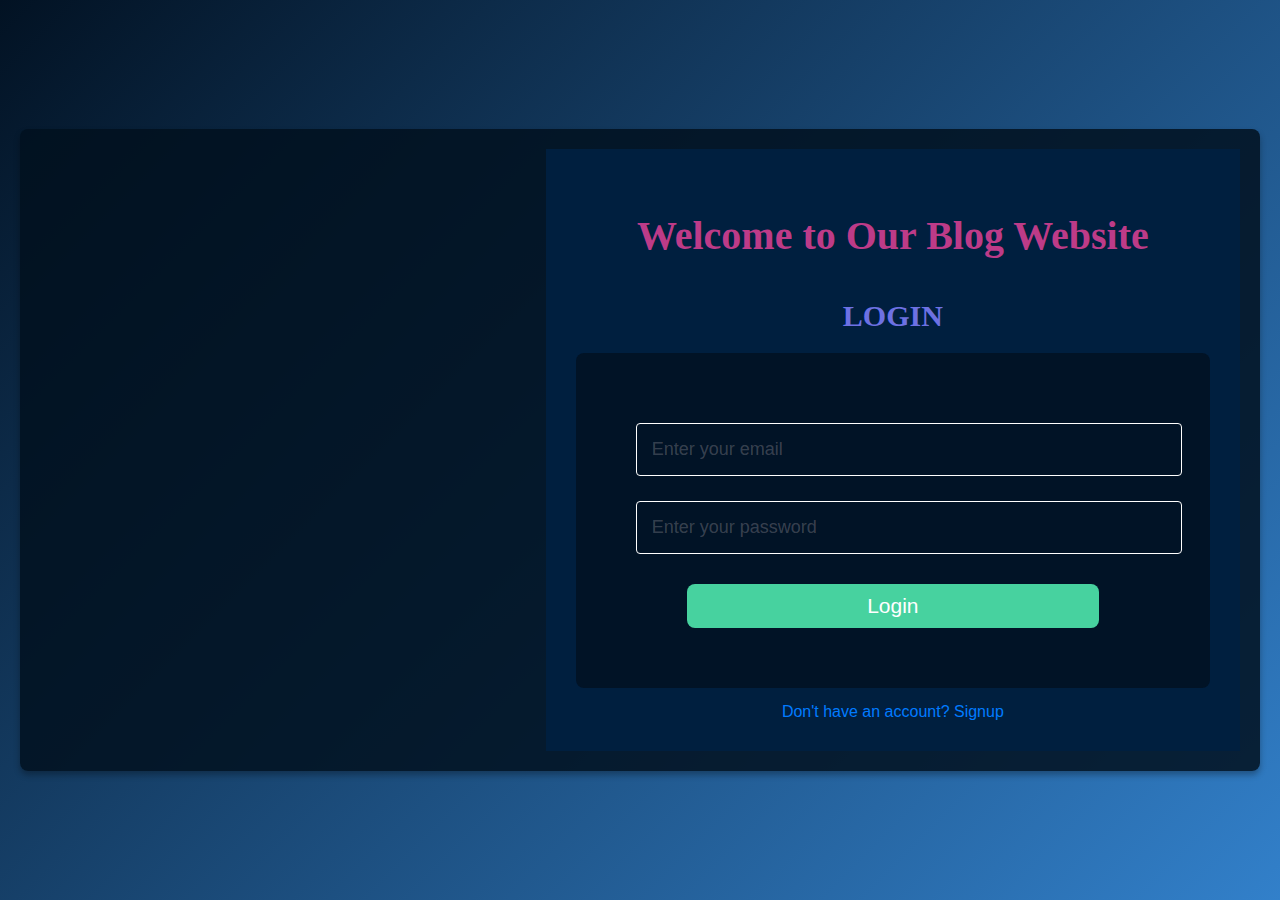
<file: index.html>
<!-- <!DOCTYPE html>
<html lang="en">
<head>
  <meta charset="UTF-8">
  <meta name="viewport" content="width=device-width, initial-scale=1.0">
  <title>Login</title>
  <link rel="stylesheet" href="style2.css">
  <style>
    body {
      font-family: Arial, sans-serif;
      margin: 0;
      padding: 0;
      display: flex;
      justify-content: center;
      align-items: center;
      min-height: 100vh;
      background: linear-gradient(135deg, #14365c, #0a2742);
    }

    .main-container {
      display: flex;
      width: 80%;
      max-width: 1200px;
      background: rgba(10, 39, 66, 0.85);
      border-radius: 8px;
      overflow: hidden;
      box-shadow: 0 4px 6px rgba(0, 0, 0, 0.3);
      gap: 20px;
    }

    .image-section {
      flex: 1.5;
      background: url('https://images.pexels.com/photos/839443/pexels-photo-839443.jpeg?auto=compress&cs=tinysrgb&w=1200') no-repeat center center/cover;
    }

    .container {
      flex: 1;
      padding: 40px;
      text-align: center;
      color: #fff;
    }

    .container h1 {
      font-family: 'Georgia', serif;
      font-size: 32px;
      color: #fff;
      margin-bottom: 20px;
    }

    .container .blog-title {
      font-family: 'Times New Roman', serif;
      font-size: 36px;
      color: #e0e0e0;
      margin-bottom: 30px;
    }

    form {
      display: flex;
      flex-direction: column;
      gap: 10px;
      background-color: rgba(10, 39, 66, 0.5);
      padding: 20px;
      border-radius: 8px;
    }

    label {
      text-align: left;
      font-size: 16px;
      color: #e0e0e0;
    }

    input {
      padding: 12px;
      border: 1px solid #fff;
      border-radius: 4px;
      font-size: 16px;
      background-color: transparent;
      color: #fff;
      width: 100%;
    }

    input::placeholder {
      color: #bbb;
    }
    button {
      padding: 6px 10px;
      background-color: #309e93;
      color: white;
      border: none;
      border-radius: 4px;
      cursor: pointer;
      font-size: 25px;
      width: 120px;
      margin: 0 auto;
    }

    button:hover {
      background-color: #007bbf;
    }


    a {
      margin-top: 10px;
      display: inline-block;
      text-decoration: none;
      color: #007bff;
    }

    a:hover {
      text-decoration: underline;
    }

    /* Mobile (less than 768px) */
    @media(min-width: 768px) {
      .main-container {
        flex-direction: row;
      }
    }

    .image-section {
      flex: 1.5;
      background: url('https://images.pexels.com/photos/839443/pexels-photo-839443.jpeg?auto=compress&cs=tinysrgb&w=1200') no-repeat center center/cover;
      min-height: 200px;
    }

    .container {
      flex: 1;
      padding: 40px;
      text-align: center;
      color: #fff;
    }

    .container h1 {
      font-family: 'Georgia', serif;
      font-size: 32px;
      color: #fff;
      margin-bottom: 20px;
    }

    .container .blog-title {
      font-family: 'Times New Roman', serif;
      font-size: 36px;
      color: #e0e0e0;
      margin-bottom: 30px;
    }

    form {
      display: flex;
      flex-direction: column;
      gap: 10px;
      background-color: rgba(10, 39, 66, 0.5);
      padding: 20px;
      border-radius: 8px;
    }

    label {
      text-align: left;
      font-size: 16px;
      color: #e0e0e0;
    }

    input {
      padding: 12px;
      border: 1px solid #fff;
      border-radius: 4px;
      font-size: 16px;
      background-color: transparent;
      color: #fff;
      width: 100%;
    }

    input::placeholder {
      color: #bbb;
    }

    button {
      padding: 6px 10px;
      background-color: #6ec1e4;
      color: #fff;
      border: none;
      border-radius: 4px;
      cursor: pointer;
      font-size: 14px;
      width: 120px;
      margin: 0 auto;
    }

    button:hover {
      background-color: #007bbf;
    }

    a {
      margin-top: 10px;
      display: inline-block;
      text-decoration: none;
      color: #007bff;
    }

    a:hover {
      text-decoration: underline;
    }
  </style>
</head>
<body>
  <div class="main-container">
    <div class="image-section"></div>
    <div class="container">
      <h2 class="blog-title">Welcome to Our Blog Website</h2>
      <h1>Login</h1>
      <form id="loginForm">
        <div>
          <label for="email">Email</label> -->
          <!-- <input type="email" id="email" name="email" placeholder="Enter your email" required />
        </div>
        <div>
           <label for="password">Password</label> -->
          <!-- <input type="password" id="password" name="password" placeholder="Enter your password" required />
        </div>
        <button type="submit">Login</button>
      </form>
      <a href="signup.html">Don't have an account? Signup</a>
    </div>
  </div>
  <script src="script2.js"></script>
</body> -->
<!-- </html>  -->
<!DOCTYPE html>
<html lang="en">
<head>
  <meta charset="UTF-8">
  <meta name="viewport" content="width=device-width, initial-scale=1.0">
  <title>Login</title>
  <link rel="stylesheet" href="style2.css">
  <style>
    body {
      font-family: Arial, sans-serif;
      margin: 0;
      padding: 0;
      display: flex;
      justify-content: center;
      align-items: center;
      min-height: 100vh;
      background: linear-gradient(135deg, #021223, #3280ca);
    }

    .main-container {
      display: flex;
      flex-direction: column;
      width: 95%;
      max-width: 1200px; /* Increased max-width for larger screens */
      background: rgba(1, 16, 30, 0.85);
      border-radius: 8px;
      overflow: hidden;
      box-shadow: 0 4px 6px rgba(0, 0, 0, 0.3);
      gap: 30px;
      padding: 20px;
    }

    @media(min-width: 768px) {
      .main-container {
        flex-direction: row;
      }
    }

    .image-section {
      flex: 1.5; /* Adjusted flex to make the blue area bigger */
      background: url('https://images.pexels.com/photos/839443/pexels-photo-839443.jpeg?auto=compress&cs=tinysrgb&w=1200') no-repeat center center/cover;
      min-height: 400px;
    }

    .container {
      flex: 2; /* Increased flex to make the blue area bigger */
      padding: 30px;
      text-align: center;
      color: #7c1919;
    }

    .container h1 {
      font-family: 'Georgia', serif;
      font-size: 30px;
      color: #6d71e3;
      margin-bottom: 20px;
    }

    .container .blog-title {
      font-family: 'Times New Roman', serif;
      font-size: 40px;
      color: #d83f93e1;
      margin-bottom: 40px;
    }

    form {
      display: flex;
      flex-direction: column;
      gap: 15px;
      background-color: rgba(1, 8, 14, 0.5);
      padding: 60px;
      border-radius: 8px;
    }

    label {
      text-align: left;
      font-size: 18px;
      color: #e0e0e058;
    }

    input {
      padding: 15px;
      border: 1px solid #fff;
      border-radius: 4px;
      font-size: 18px;
      background-color: transparent;
      color: #ffffffdc;
      width: 100%;
      margin-top: 10px;
    }

    input::placeholder {
      color: #e9d9d93e;
    }

    button {
      padding: 10px 15px;
      background-color: #47d29f;
      color: #fff;
      border: none;
      border-radius: 8px;
      cursor: pointer;
      font-size: 21px;
      width: 80%; /* Set the width slightly smaller than input fields */
      max-width: 450px; /* Maximum width for the button */
      margin: 0 auto;
      margin-top: 15px;
    }

    button:hover {
      background-color: #75d8ea;
    }

    a {
      margin-top: 15px;
      display: inline-block;
      text-decoration: none;
      color: #007bff;
      font-size: 16px;
    }

    a:hover {
      text-decoration: underline;
    }

    /* Adjustments for smaller screens */
    @media(max-width: 768px) {
      .main-container {
        flex-direction: column;
        padding: 10px;
      }

      .image-section {
        min-height: 250px;
        flex: 1;
      }

      .container {
        padding: 20px;
      }

      .container h1 {
        font-size: 28px; /* Smaller font for smaller screens */
      }

      .container .blog-title {
        font-size: 36px; /* Smaller font for smaller screens */
        margin-bottom: 20px;
      }

      form {
        padding: 40px;
      }

      button {
        font-size: 20px;
      }

      a {
        font-size: 14px;
      }
    }
  </style>
</head>
<body>
  <div class="main-container">
    <div class="image-section"></div>
    <div class="container">
      <h2 class="blog-title">Welcome to Our Blog Website</h2>
      <h1>LOGIN</h1>
      <form id="loginForm">
        <div>

          <input type="email" id="email" name="email" placeholder="Enter your email" required />
        </div>
        <div>

          <input type="password" id="password" name="password" placeholder="Enter your password" required />
        </div>
        <button type="submit">Login</button>
      </form>
      <a href="signup.html">Don't have an account? Signup</a>
    </div>
  </div>
  <script src="script2.js"></script>
</body>
</html>
</file>
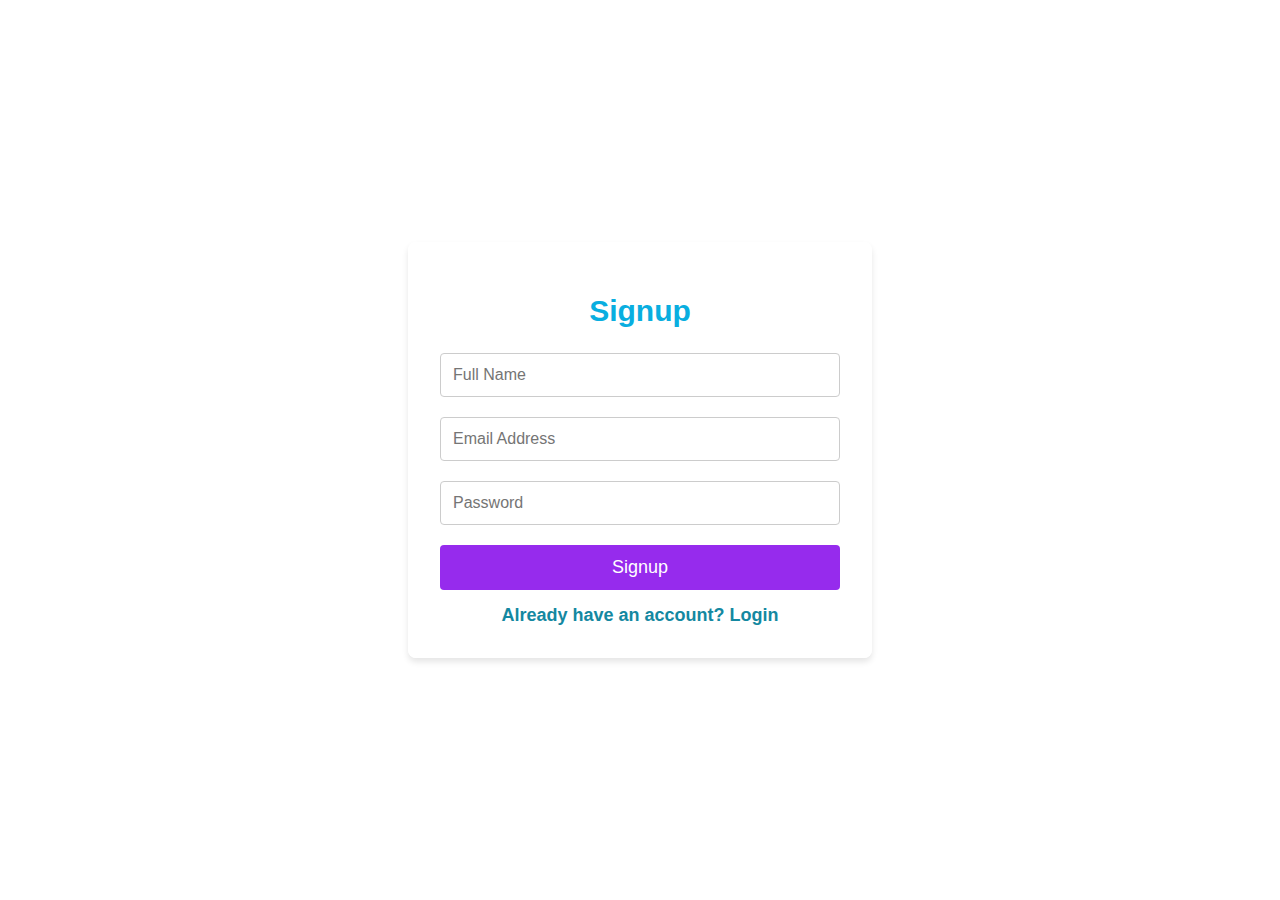
<file: signup.html>
<!DOCTYPE html>
<html lang="en">
<head>
  <meta charset="UTF-8">
  <meta name="viewport" content="width=device-width, initial-scale=1.0">
  <title>SIGNUP</title>
  <link rel="stylesheet" href="style3.css">
</head>
<body>
  <div class="container">
    <h1>Signup</h1>
    <form id="signupForm">
      <input type="text" name="name" placeholder="Full Name" required />
      <input type="email" name="email" placeholder="Email Address" required />
      <input type="password" name="password" placeholder="Password" required />
      <button type="submit">Signup</button>
    </form>
    <a href="index.html">Already have an account? Login</a>
  </div>
  <script src="script3.js"></script>
</body>
</html>
</file>
<file: style2.css>
body {
  font-family: Arial, sans-serif;
  margin: 0;
  padding: 0;
  display: flex;
  justify-content: center;
  align-items: center;
  min-height: 100vh;
  background-color: #001f3f;
}

.main-container {
  display: flex;
  width: 80%;
  max-width: 1000px;
  background: #fff;
  border-radius: 8px;
  overflow: hidden;
  box-shadow: 0 4px 6px rgba(0, 0, 0, 0.1);
}

.image-section {
  flex: 1;
  background: url('https://images.pexels.com/photos/839443/pexels-photo-839443.jpeg?auto=compress&cs=tinysrgb&w=600') no-repeat center center/cover;
}

.container {
  flex: 1;
  padding: 40px;
  text-align: center;
  background-color: #001f3f;
}

h1 {
  margin-bottom: 20px;
  color: #fff;
}

form {
  display: flex;
  flex-direction: column;
  gap: 15px;
}

input {
  padding: 10px;
  border: 1px solid #007bff;
  border-radius: 4px;
  font-size: 16px;
  background-color: rgba(255, 255, 255, 0.1);
  color: #fff;
}

input::placeholder {
  color: #bbb;
}

button {
  padding: 10px;
  background-color: #5cb85c;
  color: #fff;
  border: none;
  border-radius: 4px;
  cursor: pointer;
  font-size: 16px;
}

button:hover {
  background-color: #4cae4c;
}

a {
  margin-top: 10px;
  display: inline-block;
  text-decoration: none;
  color: #007bff;
}

a:hover {
  text-decoration: underline;
}
</file>
<file: style3.css>
/* Set the background image to cover the entire page */
body {
  font-family: 'Arial', sans-serif;
  margin: 0;
  padding: 0;
  display: flex;
  justify-content: center;
  align-items: center;
  min-height: 100vh;
  background: url('https://tse2.mm.bing.net/th?id=OIP.q2v34OcNj1XflllmiPfoCgHaFj&pid=Api&P=0&h=180') no-repeat center center/cover;
  background-attachment: fixed;
}

/* Container styling */
.container {
  background: transparent;  /* Make the background transparent */
  padding: 30px;
  border-radius: 8px;
  border: 2px solid white;  /* White border */
  box-shadow: 0 4px 6px rgba(0, 0, 0, 0.1);
  width: 100%;
  max-width: 400px;
  text-align: center;
  color: #333;  /* Dark text color for readability */
}


/* Header styling */
h1 {
  margin-bottom: 25px;
  color: #09aee0; /* Dark color for text */
  font-size: 30px; /* Increased font size */
  font-weight: bold;

}

/* Form styling */
form {
  display: flex;
  flex-direction: column;
  gap: 20px;
}

/* Input fields styling */
input {
  padding: 12px;
  border: 1px solid #ccc;
  border-radius: 4px;
  font-size: 16px;
  color: white; /* Slightly lighter color for text inside inputs */
  background-color: transparent;
  transition: border 0.3s ease-in-out;
}

/* Input focus styling */
input:focus {
  border: 1px solid #9407f9;
  outline: none;
}

/* Button styling - Dark blue */
button {
  padding: 12px;
  background-color: #962bed; /* Dark blue color */
  color: #fff;
  border: none;
  border-radius: 4px;
  cursor: pointer;
  font-size: 18px;
  transition: background-color 0.3s ease;
}

/* Button hover styling */
button:hover {
  background-color: #002244; /* Darker blue on hover */
}
/* Link styling */
a {
  margin-top: 15px;
  display: inline-block;
  text-decoration: none;
  color: #1488a1;  /* Purple color */
  font-size: 18px;  /* Increased font size */
  font-weight: 700;  /* Increased font weight for bold text */
}


a:hover {
  text-decoration: underline;
}

/* Responsive design for smaller screens */
@media(max-width: 768px) {
  .container {
      width: 90%;
      padding: 20px;
  }

  h1 {
      font-size: 26px;
  }

  input {
      font-size: 14px;
      padding: 10px;
  }

  button {
      font-size: 16px;
      padding: 10px;
  }

  a {
      font-size: 14px;
  }
}
</file>
